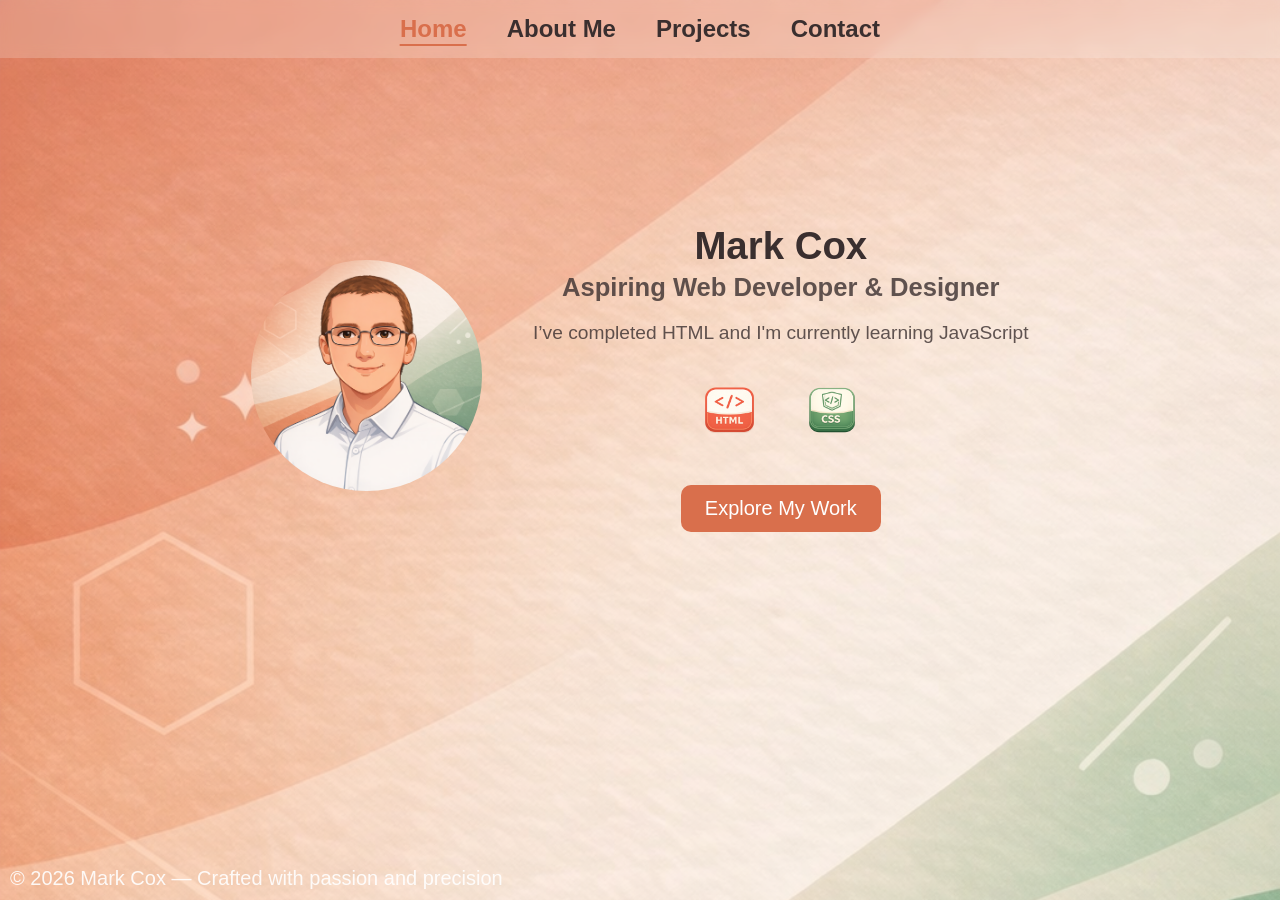
<file: index.html>
<!DOCTYPE html>
<html lang="en">
<head>
    <meta charset="UTF-8">
    <meta name="viewport" content="width=device-width, initial-scale=1.0">
    
    <title>Mark Cox | Portfolio</title>
    <link rel="stylesheet" href="index.css">
    <link rel="stylesheet" href="globalStyling.css">
    <link rel="icon" type="image/png" href="assets/favicon-32x32.png">

</head>

<body>

<!-- NAVIGATION BAR -->
<nav class="navbar">
    <ul>
        <li><a href="index.html" class="active">Home</a></li>
        <li><a href="aboutMe.html">About Me</a></li>
        <li><a href="projects.html">Projects</a></li>
        <li><a href="contact.html">Contact</a></li>
    </ul>
</nav>

<header class="hero">
    <div class="hero-left">
        <img src="assets/ProfileAvatar .png" alt="Mark Cox Avatar Pciture" class="avatar">
    </div>

    <div class="hero-right">
        <h1>Mark Cox</h1>
        <h2>Aspiring Web Developer & Designer</h2>

        <p class="hero-sub">
            I’ve completed HTML and I'm currently learning JavaScript
        </p>

        <div class="tech-row">
            <img src="assets/HTML icon in terraco.png">
            <img src="assets/CSS icon in sage and.png">
        </div>

        <a href="projects.html" class="btn">Explore My Work</a>
    </div>
</header>

<footer>
    <p>© 2026 Mark Cox — Crafted with passion and precision</p>
</footer>

</body>
</html>
</file>
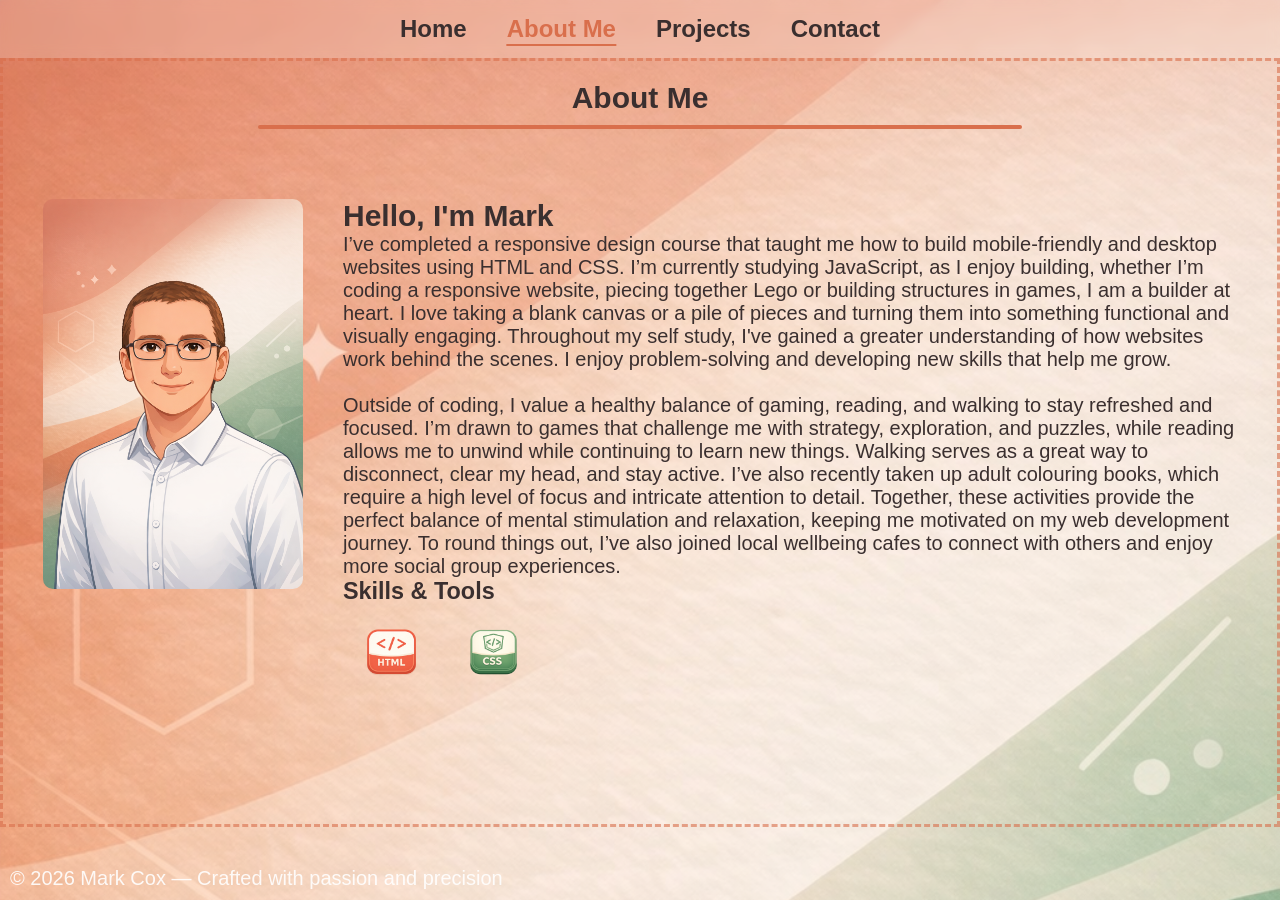
<file: aboutMe.html>
<!DOCTYPE html>
<html lang="en">
<head>
    <meta charset="UTF-8">
    <meta name="viewport" content="width=device-width, initial-scale=1.0">
    <title>About Me | Mark Cox</title>
    <link rel="stylesheet" href="globalStyling.css">
    <link rel="stylesheet" href="aboutMe.css">
   <link rel="icon" type="image/png" href="assets/favicon-32x32.png">

</head>

<body>

<nav class="navbar">
    <ul>
        <li><a href="index.html">Home</a></li>
        <li><a class="active" href="about.html">About Me</a></li>
        <li><a href="projects.html">Projects</a></li>
        <li><a href="contact.html">Contact</a></li>
    </ul>
</nav>

<main class="page-content">

<section class="page-header">
    <h1>About Me</h1>
    <div class="underline"></div>
</section>

<section class="about-container">

    <div class="about-left">
        <img src="assets/ProfileAvatar .png" alt="Mark Cox" class="about-avatar">
    </div>

    <div class="about-right">
        <h2>Hello, I'm Mark</h2>

        <p>
           I’ve completed a responsive design course that taught me how to build mobile-friendly and desktop websites using HTML and CSS. 
            I’m currently studying JavaScript, as I enjoy building, whether I’m coding a responsive website, piecing together Lego or building structures
            in games, I am a builder at heart. I love taking a blank canvas or a pile of pieces and turning them into something functional and visually engaging. 
            Throughout my self study, I've gained
            a greater understanding of how websites work behind the scenes. I enjoy problem-solving and developing new skills that help me grow. 
        </p>
        <br>
        <p>
          Outside of coding, I value a healthy balance of gaming, reading, and walking to stay refreshed and focused. I’m drawn to games
            that challenge me with strategy, exploration, and puzzles, while reading allows me to unwind while continuing to learn new
            things. Walking serves as a great way to disconnect, clear my head, and stay active. I’ve also recently taken up adult colouring 
            books, which require a high level of focus and intricate attention to detail. Together, these activities provide the perfect balance
            of mental stimulation and relaxation, keeping me motivated on my web development journey. To round things out, I’ve also joined 
            local wellbeing cafes to connect with others and enjoy more social group experiences.
        </p>

        <h3>Skills & Tools</h3>

        <div class="skills-grid">
            <img src="assets/HTML icon in terraco.png" alt="HTML">
            <img src="assets/CSS icon in sage and.png" alt="CSS">
        </div>
    </div>

</section>
</main>
<footer>
    <p>© 2026 Mark Cox — Crafted with passion and precision</p>
</footer>

</body>
</html>
</file>
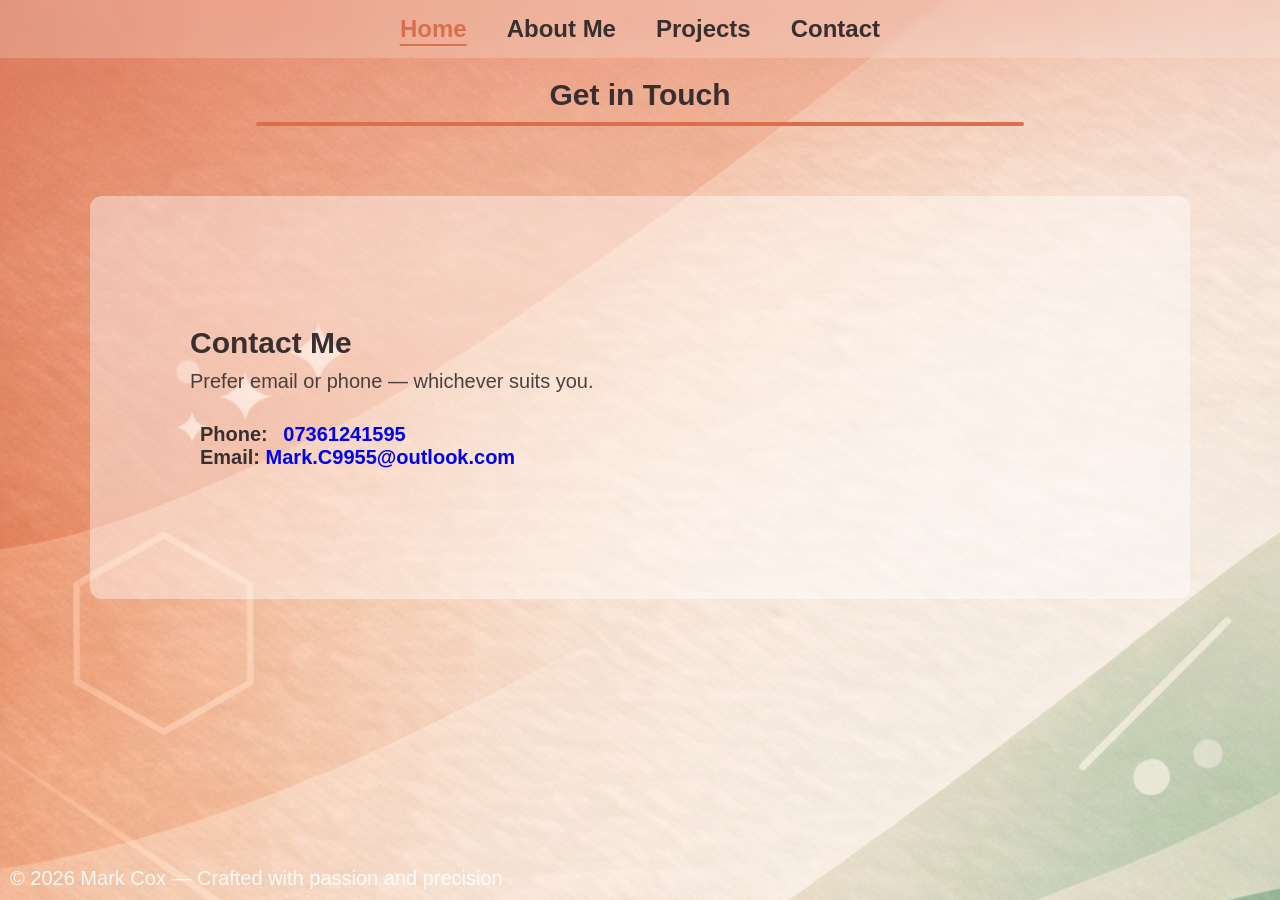
<file: contact.html>
<!DOCTYPE html>
<html lang="en">
<head>
    <meta charset="UTF-8">
    <meta name="viewport" content="width=device-width, initial-scale=1.0">
    <title>Contact | Mark Cox</title>
    <link rel="stylesheet" href="contact.css">
    <link rel="stylesheet" href="globalStyling.css">
</head>

<body>
<nav class="navbar">
    <ul>
        <li><a href="index.html" class="active">Home</a></li>
        <li><a href="aboutMe.html">About Me</a></li>
        <li><a href="projects.html">Projects</a></li>
        <li><a href="contact.html">Contact</a></li>
    </ul>
</nav>
<section class="page-header">
    <h1>Get in Touch</h1>
    <div class="underline"></div>
</section>

<section class="contact-container">
  <div class="contact-info">
    <h2>Contact Me</h2>
    <p class="contact-text">Prefer email or phone — whichever suits you.</p>

     <!-- Phone contact -->
    <p class="phone-line">
      <strong>Phone:</strong>
      <a class="phone-link" href="tel:+447361241595">07361241595</a>
    </p>

    <!-- Mailto button (opens user's email client) -->
     
    <p class="email-line"><strong>Email: </strong><a class="contact-btn" href="mailto:Mark.C9955@outlook.com?subject=Website%20Enquiry&body=Hi%20Mark%2C%0A%0AI%20would%20like%20to%20get%20in%20touch%20about%3A%20">
      Mark.C9955@outlook.com</p>
    </a>
    

   
  </div>
</section>

<footer>
    <p>© 2026 Mark Cox — Crafted with passion and precision</p>
</footer>

</body>
</html>
</file>
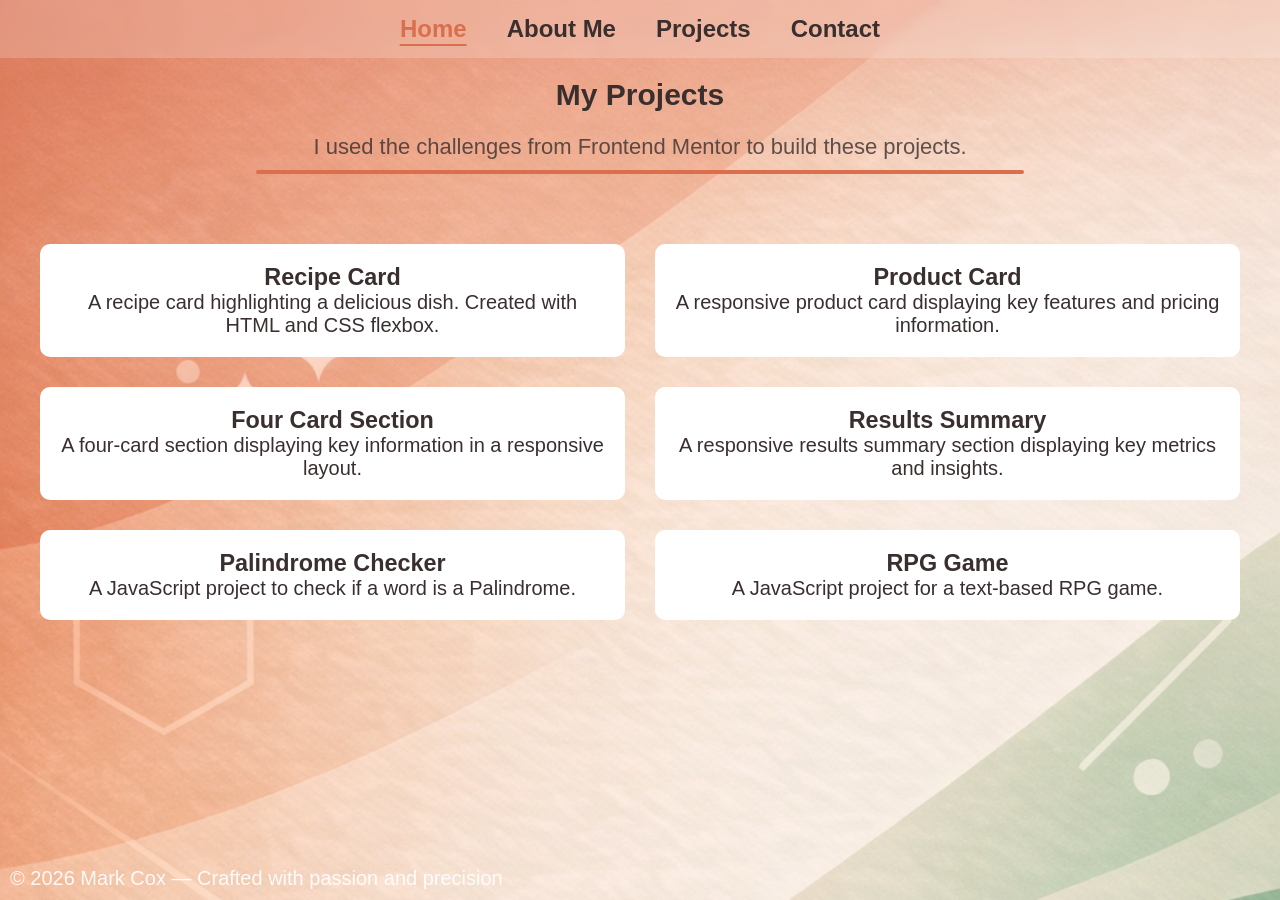
<file: projects.html>
<!DOCTYPE html>
<html lang="en">
<head>
    <meta charset="UTF-8">
    <meta name="viewport" content="width=device-width, initial-scale=1.0">
    <title>Projects | Mark Cox</title>
    <link rel="stylesheet" href="projects.css">
    <link rel="stylesheet" href="globalStyling.css">
    <link rel="icon" type="image/png" href="assets/favicon-32x32.png">

</head>

<body>
<nav class="navbar">
    <ul>
        <li><a href="index.html" class="active">Home</a></li>
        <li><a href="aboutMe.html">About Me</a></li>
        <li><a href="projects.html">Projects</a></li>
        <li><a href="contact.html">Contact</a></li>
    </ul>
</nav>
<section class="page-header">
    <h1>My Projects</h1>
    <p class="project-insight">I used the challenges from Frontend Mentor to build these projects.</p>
    <div class="underline"></div>
</section>

<section class="projects-grid">

    <a href="https://asrover01.github.io/frontend-mentor/html-css/recipe/index.html" target="_blank" class="project-card">
        <h3>Recipe Card</h3>
        <p>A recipe card highlighting a delicious dish. Created with HTML and CSS flexbox.</p>
    </a>

    <a href="https://asrover01.github.io/product-card/" target="_blank"class="project-card">
        <h3>Product Card</h3>
        <p>A responsive product card displaying key features and pricing information.</p>
    </a>

    <a href="https://asrover01.github.io/four-card/" target="_blank"class="project-card">
        <h3>Four Card Section</h3>
        <p>A four-card section displaying key information in a responsive layout.</p>
    </a>

    <a href="https://asrover01.github.io/result-card/" target="_blank"class="project-card">
        <h3>Results Summary</h3>
        <p>A responsive results summary section displaying key metrics and insights.</p>
    </a>
    <a href="https://asrover01.github.io/freecodecamp/javaScript/palindrome/index.html" target="_blank"class="project-card">
        <h3>Palindrome Checker</h3>
        <p>A JavaScript project to check if a word is a Palindrome.</p>
    </a>
    <a href="https://asrover01.github.io/freecodecamp/javaScript/rpgGame/index.html" target="_blank"class="project-card">
        <h3>RPG Game</h3>
        <p>A JavaScript project for a text-based RPG game.</p>
    </a>

</section>

<footer>
    <p>© 2026 Mark Cox — Crafted with passion and precision</p>
</footer>

</body>
</html>
</file>
<file: index.css>
/* HERO */
.hero {
    display: flex;
    flex-direction: column;
    align-items: center;
    justify-content: center;
    flex-wrap: wrap;
    gap: 2rem;
    padding: 0 1em;
    margin-top: 4rem;
    text-align: center;
}

/* Avatar */
.avatar {
    width: 10rem;
    height: 10rem;
    object-fit: cover;
    border-radius: 50%;
}

/* Headings */
.hero-right h1 {
    font-size: 1.9rem;
    margin: 0;
}

.hero-right h2 {
    font-size: 1.2rem;
    margin-top: 0.25rem;
    opacity: 0.8;
}

.hero-sub {
    font-size: 0.9rem;
    padding: 1em 0;
    color: #3a2f2f;
    opacity: 0.8;
}

/* Tech icons */
.tech-row img {
    width: 5rem;
    margin: 0.25em;
}

/* Button */
.btn {
    display: inline-block;
    margin-top: 1rem;
    padding: 0.5em 1em;
    font-size: 1.2rem;
    background: #d96f4c;
    color: white;
    border-radius: 10px;
    text-decoration: none;
}

/* -------------------------------------- */
/* TABLET / DESKTOP (≥600px)              */
/* -------------------------------------- */
@media (min-width: 600px) {

    .hero {
        flex-direction: row;
        gap: clamp(2rem, 4vw, 5rem);
        padding: clamp(2rem, 5vw, 6rem);
        margin-top: clamp(4rem, 8vw, 10rem);
    }

    .avatar {
        width: clamp(10rem, 18vw, 18rem);
        height: clamp(10rem, 18vw, 18rem);
    }

    .hero-right h1 {
        font-size: clamp(1.8rem, 3vw, 3.2rem);
    }

    .hero-right h2 {
        font-size: clamp(1rem, 2vw, 1.6rem);
    }

    .hero-sub {
        font-size: clamp(0.9rem, 1.5vw, 1.2rem);
    }

    .tech-row img {
        width: clamp(3rem, 6vw, 6rem);
        margin: 0.5rem;
    }

    .btn {
        padding: 0.6em 1.2em;
        font-size: 1rem;
    }
}
</file>
<file: globalStyling.css>
/* RESET */
* {
    margin: 0;
    padding: 0;
    box-sizing: border-box;
}

html, body {
    height: 100%;
    font-size: 20px;
}

body {
    font-family: 'Segoe UI', sans-serif;
    background: url(assets/TerracottaBackground.png) fixed no-repeat;
    background-size: cover;
    color: #3a2f2f;
    min-height: 100vh;
    display: flex;
    flex-direction: column;
}

/* NAVBAR */
.navbar {
    width: 100%;
    background: rgba(255, 255, 255, 0.2);
    backdrop-filter: blur(0.3em);
    padding: 0.75em 0;
}

.navbar ul {
    list-style: none;
    display: flex;
    flex-wrap: wrap;
    justify-content: center;
    gap: 0.75em;
}

.navbar ul li {
    width: 40%;
}

.navbar a {
    text-decoration: none;
    color: #3a2f2f;
    font-weight: 600;
    font-size: 1.2rem;
}



/* PAGE HEADERS */
.page-header {
    text-align: center;
    padding: 1em 0;
}

.project-insight {
    font-size: 1.1rem;
    padding: 1em 2em 0;
    color: #3a2f2f;
    opacity: 0.8;
}

.underline {
    height: 0.2rem;
    background: #d96f4c;
    margin: 0.5rem auto;
    border-radius: 10px;
}

.projects-grid a {
    text-decoration: none;
    color: #3a2f2f;
}

.projects-grid a:hover {
    color: #d96f4c;
}



/* FOOTER */
footer {
    margin-top: auto;
    width: 100%;
    text-align: left;
    padding: 0 0 0.5em 0.5em;
    color: white;
    opacity: 0.9;
}

/* Apply fade-in to main content */

body, .page-content, .page-header, .navbar {
    animation: fadeIn 0.8s ease-out;
}

/* Underline animation */
.underline {
    height: 0.2rem;
    background: #d96f4c;
    margin: 0.5rem auto;
    border-radius: 10px;
    width: 60%;
    animation: underlineGrow 0.6s ease-out;
}

/* NAVBAR LINK HOVER ANIMATION */
.navbar a {
    position: relative;
    transition: color 0.3s ease;
}

.navbar a::after {
    content: "";
    position: absolute;
    left: 50%;
    bottom: -4px;
    width: 100%;
    height: 2px;
    background: #d96f4c;

    transform: translateX(-50%) scaleX(0);
    transform-origin: center;
    transition: transform 0.3s ease;
}

.navbar a:hover,
.navbar a.active {
    color: #d96f4c;
}

.navbar a:hover::after,
.navbar a.active::after {
    transform: translateX(-50%) scaleX(1);
}

/* OPTIONAL: Floating effect for cards or containers */
.contact-container,
.projects-grid a {
    animation: floatUp 4s ease-in-out infinite;
}


/* ----------------------------- */
/* TABLET / SMALL DESKTOP (≥600) */
/* ----------------------------- */
@media (min-width: 600px) {
    .navbar ul {
        flex-direction: row;
        gap: 2em;
    }

    .navbar ul li {
        width: auto;
    }
}

/* ----------------------------- */
/* LARGE DESKTOP (≥900px) */
/* ----------------------------- */
@media (min-width: 900px) {
    .contact-info {
        max-width: 900px;
        padding: 2.5rem 3rem;
    }

    .contact-container {
        background: rgba(255,255,255,0.4);
        padding: 4rem 2rem;
        border-radius: 12px;
        margin: 2rem auto;
        width: 90%;
        max-width: 1100px;
    }
}
/* GLOBAL ANIMATIONS */
@keyframes fadeIn {
    from { opacity: 0; transform: translateY(10px); }
    to { opacity: 1; transform: translateY(0); }
}

@keyframes underlineGrow {
    from { width: 0; }
    to { width: 60%; }
}

@keyframes floatUp {
    0% { transform: translateY(0); }
    50% { transform: translateY(-6px); }
    100% { transform: translateY(0); }
}
</file>
<file: aboutMe.css>
.page-content {
    flex: 1;
    margin-bottom: 2rem;
    border: 3px dashed rgba(217,111,76,0.6);
}

.about-container {
    display: flex;
    flex-direction: column;
    padding: 1rem;
    gap: 1.5rem;
    align-items: center;
    text-align: center;
}

.about-left {
    flex: 0 0 auto;
    margin-bottom: 1rem;
}

.about-right {
    width: 100%;
}

.about-avatar {
    width: 13rem;
    border-radius: 10px;
}

/* Skills icons — mobile default */
.skills-grid img {
    width: 2.5rem;
    margin: 0.5rem;
}

/* Fix page-content positioning on small screens */
.page-content * {
    position: static;
}

/* -------------------------------------- */
/* TABLET / DESKTOP (≥800px)              */
/* -------------------------------------- */
@media (min-width: 800px) {

    .about-container {
        flex-direction: row;
        padding: 2em;
        gap: 2em;
        text-align: left;
        align-items: flex-start;
    }

    .about-left {
        margin-bottom: 0;
    }

    .about-right {
        width: auto;
    }

    .skills-grid img {
        width: clamp(3rem, 6vw, 8rem);
    }
}
</file>
<file: contact.css>
/* CONTACT */
.contact-container {
    display: flex;
    flex-direction: column;
    padding: 1em;
    gap: 1.5rem;
    align-items: center;
    text-align: center;
}

.contact-info,
.contact-form {
    width: 100%;
}

.contact-info {
    max-width: 40rem;
}

.contact-text {
    margin: 0.5rem 0 1rem;
    color: #3a2f2f;
    opacity: 0.9;
}


/* Contact button */
.contact-btn {
    text-decoration: none;
    font-weight: 600;
    
}


/* Phone line */
.phone-line, 
.email-line {
    margin-left: 0.5rem;
    color: #3a2f2f;
}

.phone-link {
    display: block;
    margin: 0.5rem 0 0;
    text-decoration: none;
    font-weight: 600;
}
/* Hover effects */
.contact-btn:hover,
.contact-btn:focus,
.phone-link:hover,
.phone-link:focus {
    color: #d96f4c;
    text-decoration: underline;
}

/* Fix page-content positioning on small screens */
.page-content * {
    position: static;
}

/* -------------------------------------- */
/* TABLET (≥800px)                        */
/* -------------------------------------- */
@media (min-width: 800px) {

    .contact-container {
        flex-direction: row;
        padding: 2em;
        gap: 2rem;
        align-items: flex-start;
        text-align: left;
    }

    .phone-link {
        display: inline-block;
        margin-left: 0.5rem;
    }

    .contact-info {
        width: auto;
    }

    .skills-grid img {
        width: clamp(3rem, 6vw, 8rem);
    }
}

/* -------------------------------------- */
/* LARGE DESKTOP (≥900px)                 */
/* -------------------------------------- */
@media (min-width: 900px) {

    .contact-info {
        max-width: 900px;
        padding: 2.5rem 3rem;
    }

    .contact-container {
        background: rgba(255,255,255,0.4);
        padding: 4rem 2rem;
        border-radius: 12px;
        margin: 2rem auto;
        width: 90%;
        max-width: 1100px;
    }
}
</file>
<file: projects.css>
/* PROJECTS */
.projects-grid {
    display: grid;
    grid-template-columns: 1fr;
    gap: 1.5rem;
    padding: 1em;
}

.project-card {
    background: white;
    padding: 1em;
    border-radius: 10px;
    text-align: center;
}

.project-img {
    height: 7.5rem;
    border-radius: 10px;
    margin-bottom: 0.75rem;
}

.orange { background: #d96f4c; }
.green { background: #7fa88d; }

/* -------------------------------------- */
/* TABLET / DESKTOP (≥600px)              */
/* -------------------------------------- */
@media (min-width: 600px) {
    .projects-grid {
        grid-template-columns: repeat(2, 1fr);
        padding: 2em;
    }
}
</file>
